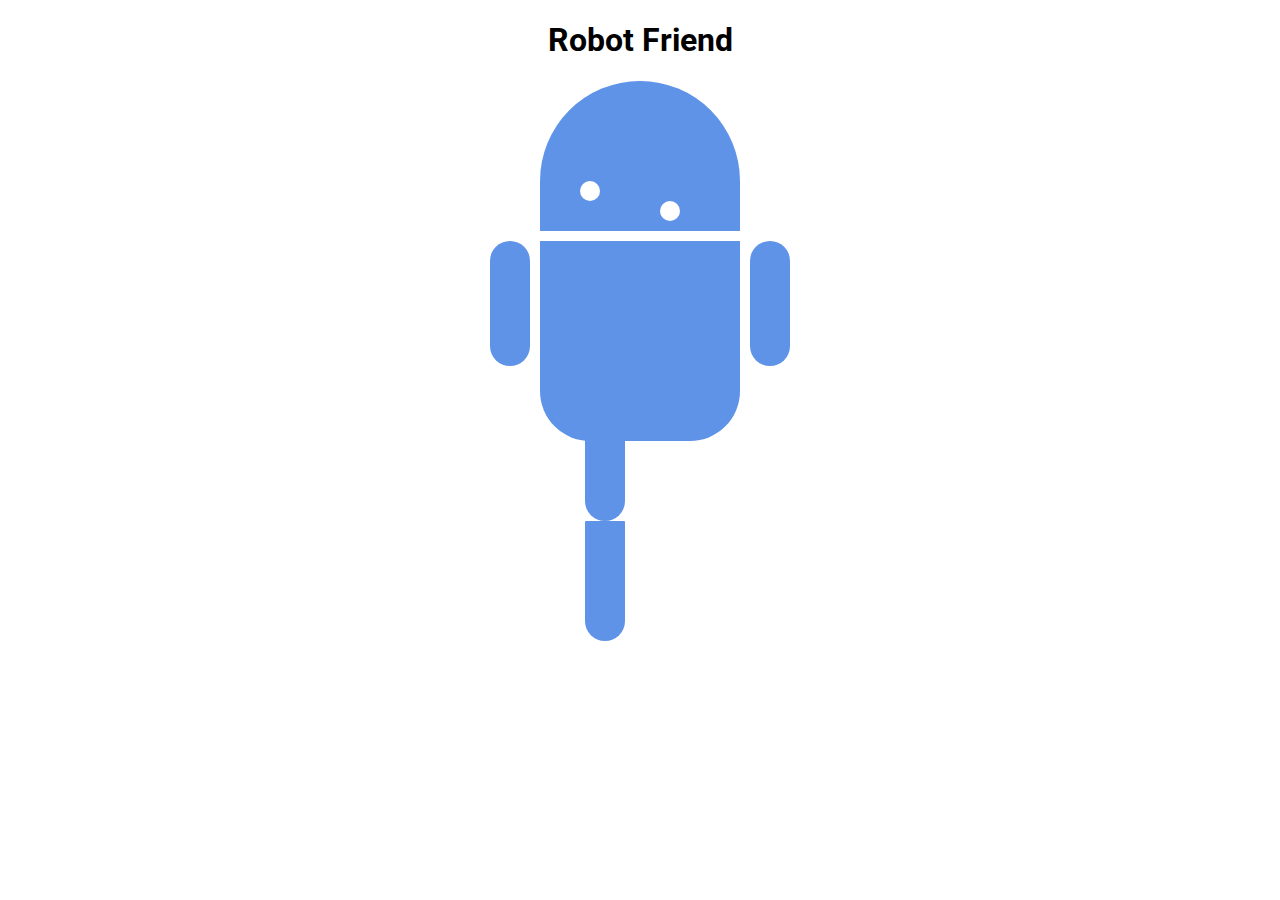
<file: Robot Friend/index.html>
<!DOCTYPE html>
<html>
<head>
	<title>RoboPage</title>
	<link rel="stylesheet" type="text/css" href="style.css">
	<link href="https://fonts.googleapis.com/css?family=Roboto" rel="stylesheet">
</head>
<body>
	<h1>Robot Friend</h1>
	<div class="robots">
		<div class="android"> 
			<div class="head"> 
				<div class="eyes"> 
					<div class="left_eye"></div> 
					<div class="right_eye"></div>
				</div> 
			</div> 
			<div class="upper_body"> 
				<div class="left_arm"></div> 
				<div class="torso"></div> 
				<div class="right_arm"></div> 
			</div> 
			<div class="lower_body"> 
				<div class="left_leg"></div> 
				<div class="right_leg"></div> 
			</div> 
		</div>
	</div>
</body>
</html>
</file>
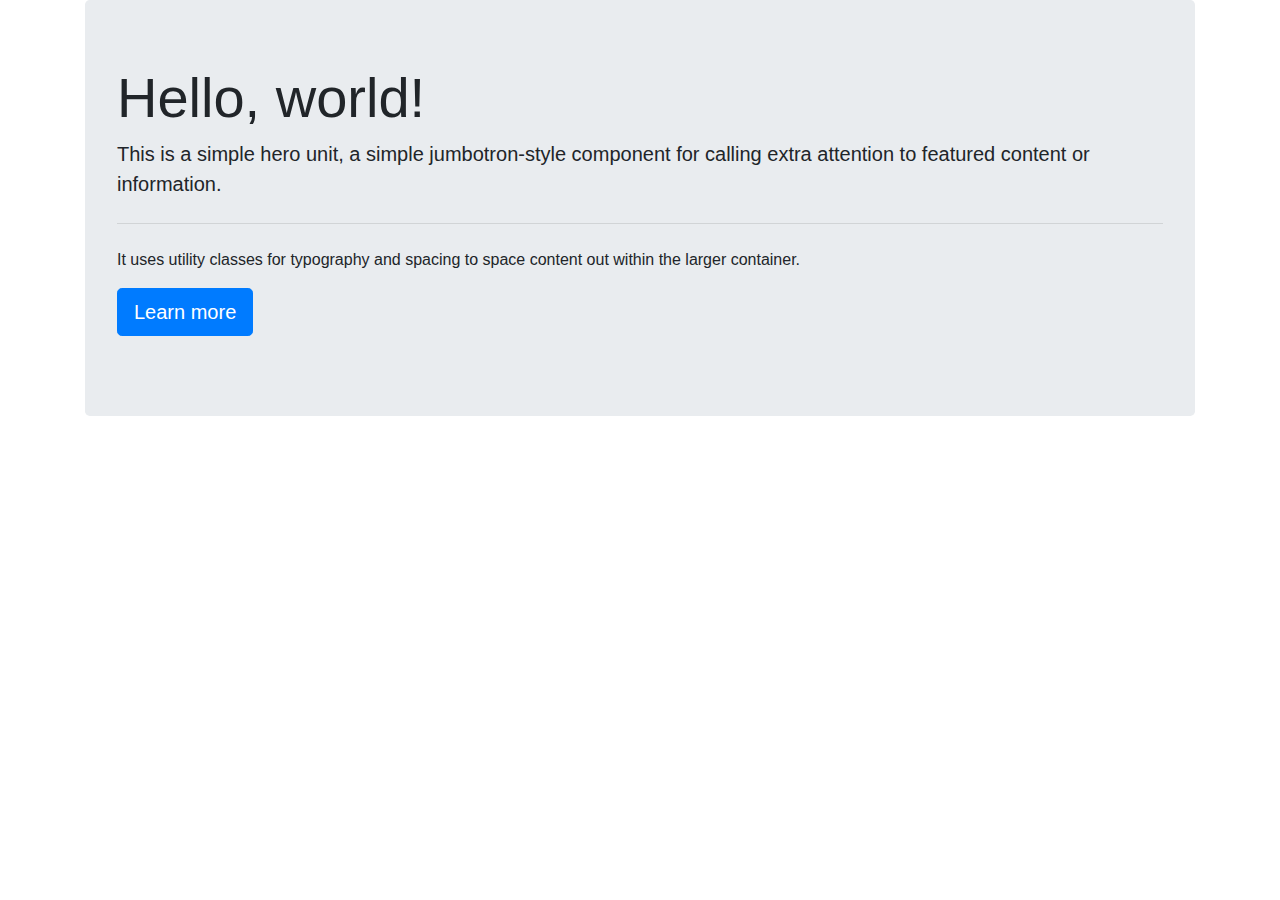
<file: Startup Page/index.html>
<!DOCTYPE html>
<html>
<head>
	<title>Easy Installations</title>
		<link rel="stylesheet" href="https://maxcdn.bootstrapcdn.com/bootstrap/4.0.0/css/bootstrap.min.css" integrity="sha384-Gn5384xqQ1aoWXA+058RXPxPg6fy4IWvTNh0E263XmFcJlSAwiGgFAW/dAiS6JXm" crossorigin="anonymous">
</head>
<body>

<div class="container">
	<div class="jumbotron">
  <h1 class="display-4">Hello, world!</h1>
  <p class="lead">This is a simple hero unit, a simple jumbotron-style component for calling extra attention to featured content or information.</p>
  <hr class="my-4">
  <p>It uses utility classes for typography and spacing to space content out within the larger container.</p>
  <p class="lead">
    <a class="btn btn-primary btn-lg" href="#" role="button">Learn more</a>
  </p>
</div>
</div>





		<script src="https://code.jquery.com/jquery-3.2.1.slim.min.js" integrity="sha384-KJ3o2DKtIkvYIK3UENzmM7KCkRr/rE9/Qpg6aAZGJwFDMVNA/GpGFF93hXpG5KkN" crossorigin="anonymous"></script>
		<script src="https://cdnjs.cloudflare.com/ajax/libs/popper.js/1.12.9/umd/popper.min.js" integrity="sha384-ApNbgh9B+Y1QKtv3Rn7W3mgPxhU9K/ScQsAP7hUibX39j7fakFPskvXusvfa0b4Q" crossorigin="anonymous"></script>
		<script src="https://maxcdn.bootstrapcdn.com/bootstrap/4.0.0/js/bootstrap.min.js" integrity="sha384-JZR6Spejh4U02d8jOt6vLEHfe/JQGiRRSQQxSfFWpi1MquVdAyjUar5+76PVCmYl" crossorigin="anonymous"></script>
</body>
</html>
</file>
<file: Robot Friend/style.css>
h1 {
	text-align: center;
	font-family: 'Roboto', sans-serif;
}

.robots {
	display: flex;
	justify-content: center;

}

.head, 
.left_arm, 
.torso, 
.right_arm, 
.left_leg, 
.right_leg {
	 background-color: #5f93e8;
}

.head { 
	width: 200px; 
	margin: 0 auto; 
	height: 150px; 
	border-radius: 200px 200px 0 0; 
	margin-bottom: 10px;
} 

.eyes {
	
}

.head:hover {
	width: 300px;
    transition: 1s ease-in-out;
}

.upper_body { 
	width: 300px; 
	height: 150px;
	display: flex;
	/*flex-align: center; */
} 

.left_arm, .right_arm { 
	width: 40px; 
	height: 125px;
	border-radius: 100px; 
} 

.left_arm { 
	margin-right: 10px; 
} 

.right_arm { 
	margin-left: 10px; 
} 

.torso { 
	width: 200px; 
	height: 200px;
	border-radius: 0 0 50px 50px; 
} 

.lower_body { 
	width: 200px; 
	height: 200px;

	/* This is another useful property. Hmm what do you think it does?*/
	margin: 10px auto;


} 

.left_leg, .right_leg { 
	width: 40px; 
	height: 120px;
	border-radius: 10px 10px 200px 200px; 
	flex-wrap: nowrap;
} 

.left_leg { 
	margin-left: 45px; 
} 

.left_leg:hover {
	-webkit-transform: rotate(20deg);
    -moz-transform: rotate(20deg);
    -o-transform: rotate(20deg);
    -ms-transform: rotate(20deg);
    transform: rotate(20deg);
}

.right_leg { 
	margin-left: 45px; 
}

.left_eye, .right_eye { 
	width: 20px; 
	height: 20px; 
	border-radius: 15px; 
	background-color: white;  
} 

.left_eye { 
	/* These properties are new and you haven't encountered
	in this course. Check out CSS Tricks to see what it does! */
	position: relative; 
	top: 100px; 
	left: 40px; 
} 

.right_eye { 
	position: relative; 
	top: 100px; 
	left: 120px; 
}
</file>
